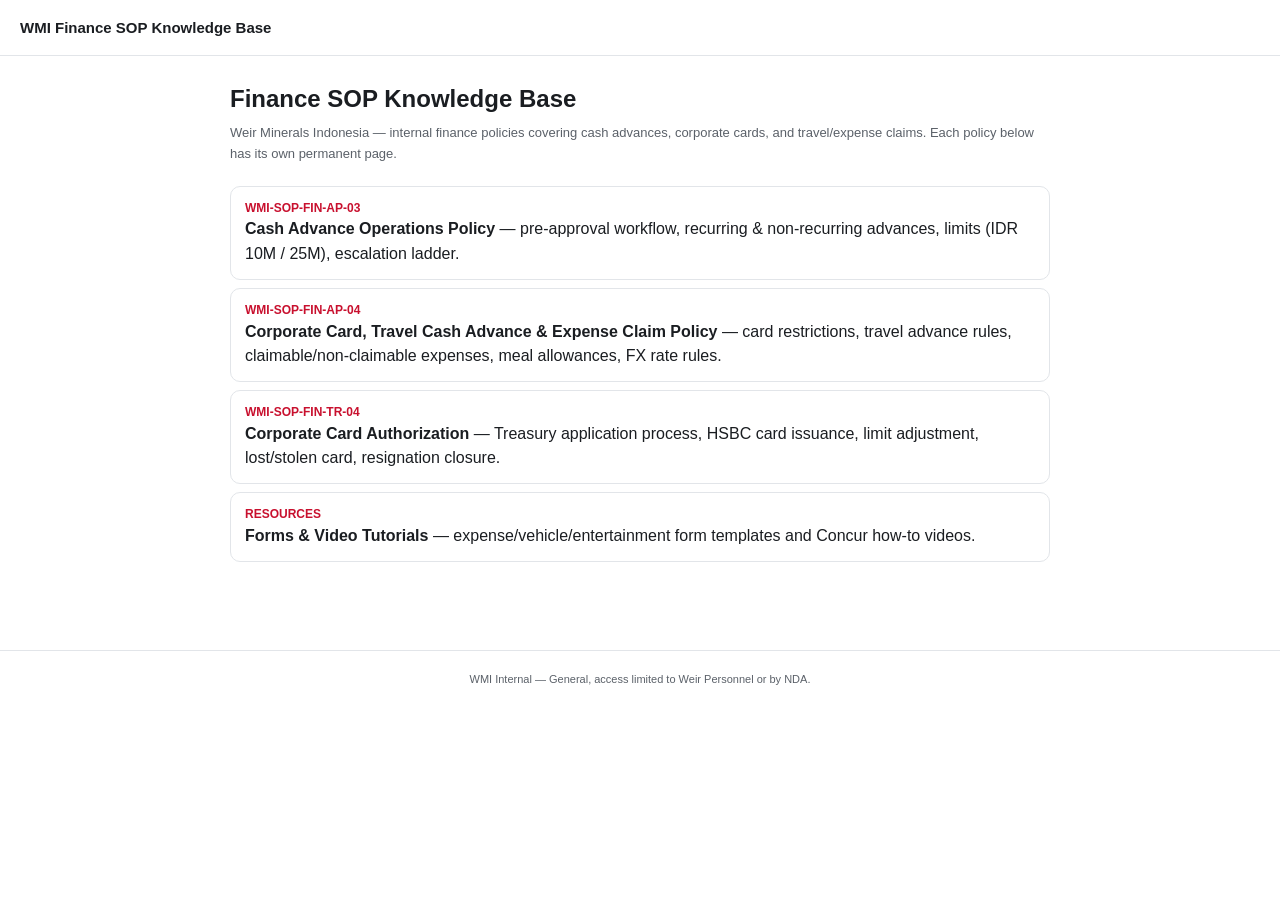
<file: index.html>
<!DOCTYPE html>
<html lang="en">
<head>
<meta charset="UTF-8">
<meta name="viewport" content="width=device-width, initial-scale=1">
<meta name="robots" content="index, follow">
<meta name="description" content="Weir Minerals Indonesia (WMI) finance SOP knowledge base: Cash Advance Operations, Corporate Card & Travel Expense Claim, and Corporate Card Authorization policies.">
<title>WMI Finance SOP Knowledge Base — Index</title>
<link rel="stylesheet" href="style.css">
</head>
<body>
<header class="top"><a class="home" href="index.html">WMI Finance SOP Knowledge Base</a></header>
<main>
<h1>Finance SOP Knowledge Base</h1>
<p class="docmeta">Weir Minerals Indonesia — internal finance policies covering cash advances, corporate cards, and travel/expense claims. Each policy below has its own permanent page.</p>

<div class="indexlist">
  <a href="cash-advance-operations-ap03.html">
    <div class="doc-id">WMI-SOP-FIN-AP-03</div>
    <div><b>Cash Advance Operations Policy</b> — pre-approval workflow, recurring &amp; non-recurring advances, limits (IDR 10M / 25M), escalation ladder.</div>
  </a>
  <a href="corporate-card-travel-expense-ap04.html">
    <div class="doc-id">WMI-SOP-FIN-AP-04</div>
    <div><b>Corporate Card, Travel Cash Advance &amp; Expense Claim Policy</b> — card restrictions, travel advance rules, claimable/non-claimable expenses, meal allowances, FX rate rules.</div>
  </a>
  <a href="corporate-card-authorization-tr04.html">
    <div class="doc-id">WMI-SOP-FIN-TR-04</div>
    <div><b>Corporate Card Authorization</b> — Treasury application process, HSBC card issuance, limit adjustment, lost/stolen card, resignation closure.</div>
  </a>
  <a href="resources.html">
    <div class="doc-id">RESOURCES</div>
    <div><b>Forms &amp; Video Tutorials</b> — expense/vehicle/entertainment form templates and Concur how-to videos.</div>
  </a>
</div>

</main>
<footer>WMI Internal — General, access limited to Weir Personnel or by NDA.</footer>
</body>
</html>
</file>
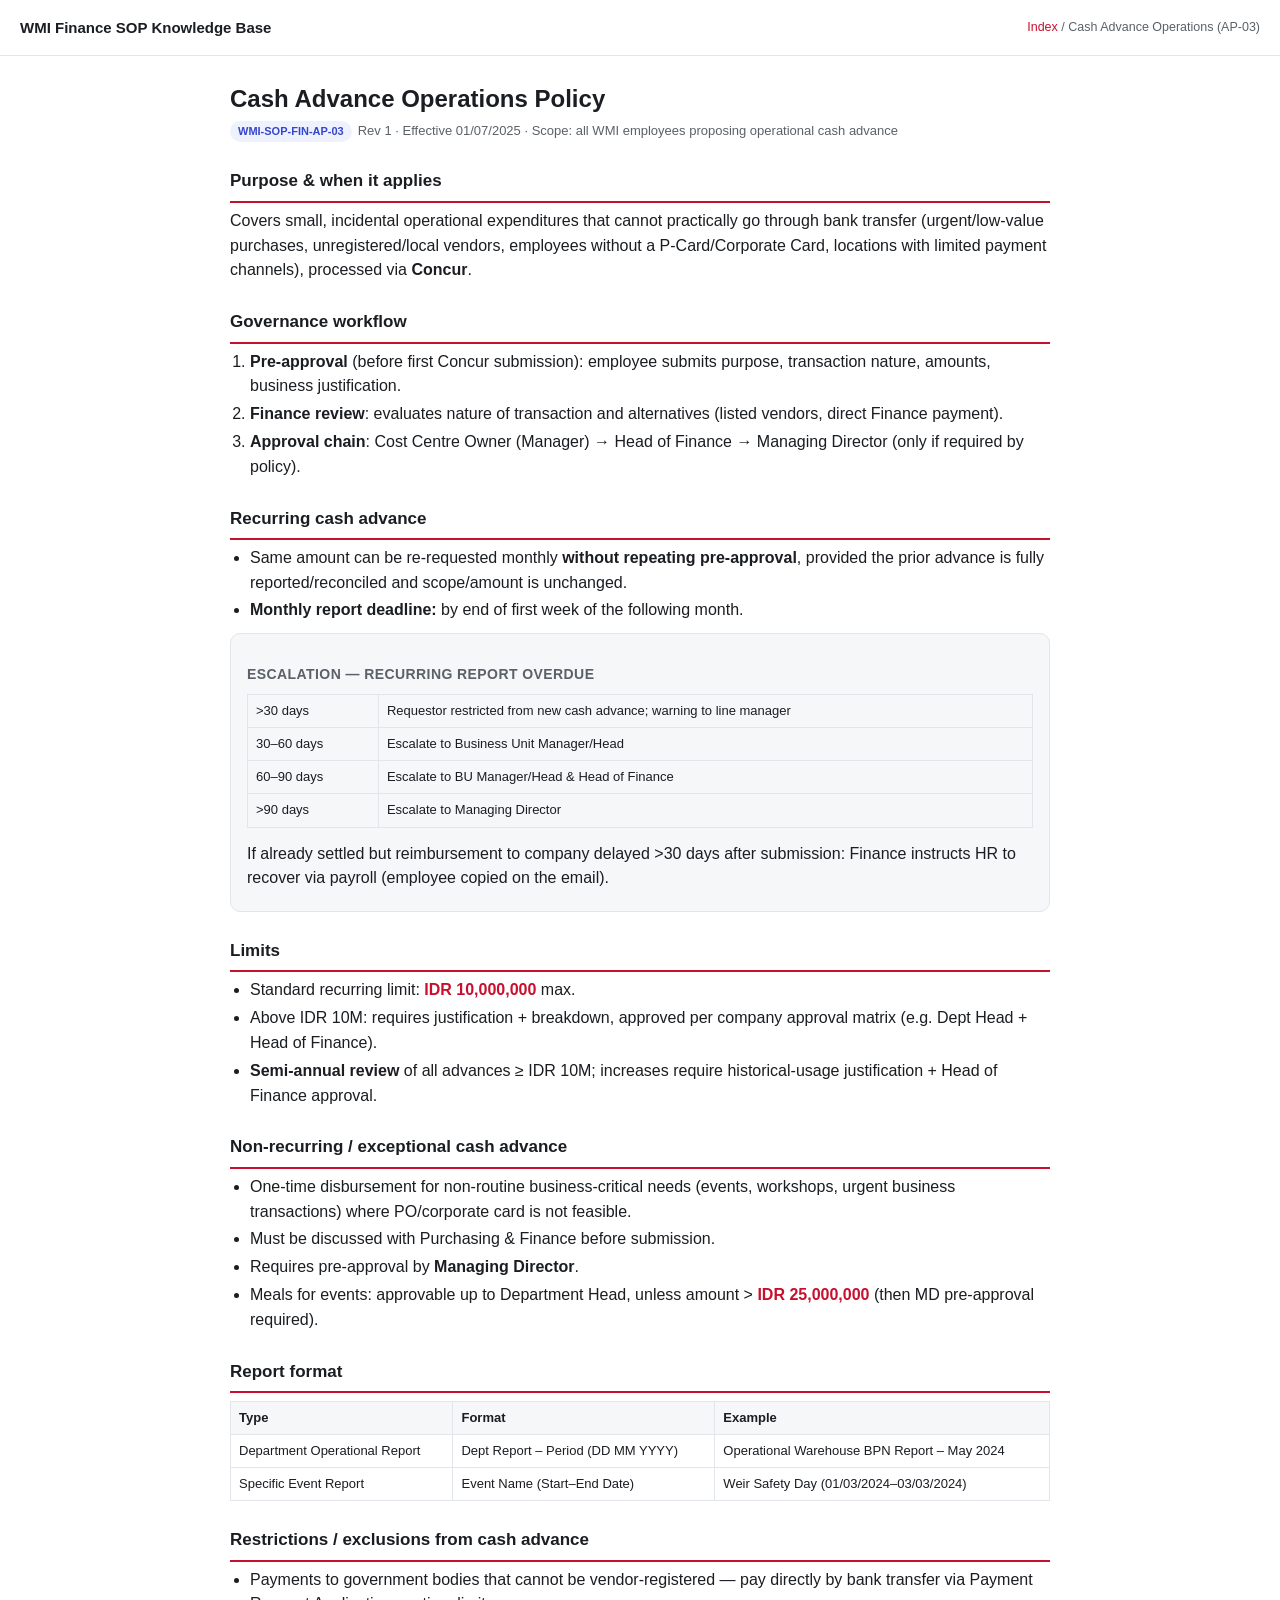
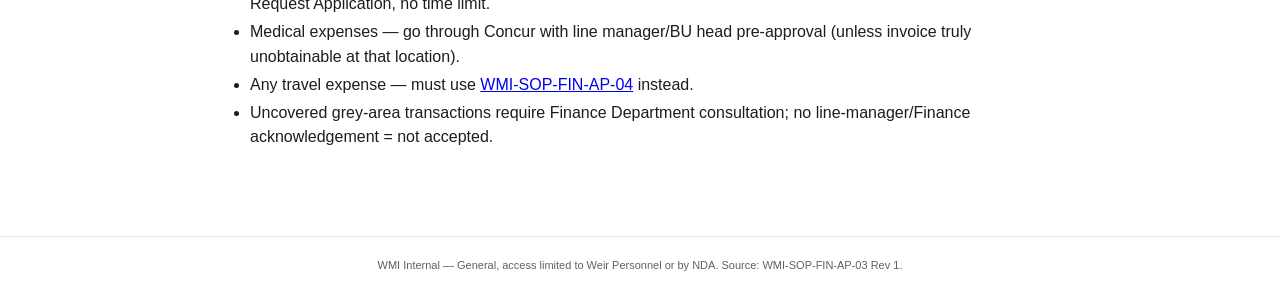
<file: cash-advance-operations-ap03.html>
<!DOCTYPE html>
<html lang="en">
<head>
<meta charset="UTF-8">
<meta name="viewport" content="width=device-width, initial-scale=1">
<meta name="robots" content="index, follow">
<meta name="description" content="WMI-SOP-FIN-AP-03 Cash Advance Operations Policy: pre-approval process, recurring and non-recurring cash advance rules, IDR 10 million limit, escalation timelines.">
<title>Cash Advance Operations Policy (WMI-SOP-FIN-AP-03) — WMI Finance SOP</title>
<link rel="stylesheet" href="style.css">
</head>
<body>
<header class="top">
  <a class="home" href="index.html">WMI Finance SOP Knowledge Base</a>
  <nav class="crumbs"><a href="index.html">Index</a> / Cash Advance Operations (AP-03)</nav>
</header>
<main>
<h1>Cash Advance Operations Policy</h1>
<div class="docmeta"><span class="tag">WMI-SOP-FIN-AP-03</span>Rev 1 · Effective 01/07/2025 · Scope: all WMI employees proposing operational cash advance</div>

<h2>Purpose &amp; when it applies</h2>
<p>Covers small, incidental operational expenditures that cannot practically go through bank transfer (urgent/low-value purchases, unregistered/local vendors, employees without a P-Card/Corporate Card, locations with limited payment channels), processed via <b>Concur</b>.</p>

<h2>Governance workflow</h2>
<ol>
<li><b>Pre-approval</b> (before first Concur submission): employee submits purpose, transaction nature, amounts, business justification.</li>
<li><b>Finance review</b>: evaluates nature of transaction and alternatives (listed vendors, direct Finance payment).</li>
<li><b>Approval chain</b>: Cost Centre Owner (Manager) → Head of Finance → Managing Director (only if required by policy).</li>
</ol>

<h2>Recurring cash advance</h2>
<ul>
<li>Same amount can be re-requested monthly <b>without repeating pre-approval</b>, provided the prior advance is fully reported/reconciled and scope/amount is unchanged.</li>
<li><b>Monthly report deadline:</b> by end of first week of the following month.</li>
</ul>

<div class="card">
<h3>Escalation — recurring report overdue</h3>
<table>
<tr><td>&gt;30 days</td><td>Requestor restricted from new cash advance; warning to line manager</td></tr>
<tr><td>30–60 days</td><td>Escalate to Business Unit Manager/Head</td></tr>
<tr><td>60–90 days</td><td>Escalate to BU Manager/Head &amp; Head of Finance</td></tr>
<tr><td>&gt;90 days</td><td>Escalate to Managing Director</td></tr>
</table>
<p>If already settled but reimbursement to company delayed &gt;30 days after submission: Finance instructs HR to recover via payroll (employee copied on the email).</p>
</div>

<h2>Limits</h2>
<ul>
<li>Standard recurring limit: <span class="limit">IDR 10,000,000</span> max.</li>
<li>Above IDR 10M: requires justification + breakdown, approved per company approval matrix (e.g. Dept Head + Head of Finance).</li>
<li><b>Semi-annual review</b> of all advances ≥ IDR 10M; increases require historical-usage justification + Head of Finance approval.</li>
</ul>

<h2>Non-recurring / exceptional cash advance</h2>
<ul>
<li>One-time disbursement for non-routine business-critical needs (events, workshops, urgent business transactions) where PO/corporate card is not feasible.</li>
<li>Must be discussed with Purchasing &amp; Finance before submission.</li>
<li>Requires pre-approval by <b>Managing Director</b>.</li>
<li>Meals for events: approvable up to Department Head, unless amount &gt; <span class="limit">IDR 25,000,000</span> (then MD pre-approval required).</li>
</ul>

<h2>Report format</h2>
<table>
<tr><th>Type</th><th>Format</th><th>Example</th></tr>
<tr><td>Department Operational Report</td><td>Dept Report – Period (DD MM YYYY)</td><td>Operational Warehouse BPN Report – May 2024</td></tr>
<tr><td>Specific Event Report</td><td>Event Name (Start–End Date)</td><td>Weir Safety Day (01/03/2024–03/03/2024)</td></tr>
</table>

<h2>Restrictions / exclusions from cash advance</h2>
<ul>
<li>Payments to government bodies that cannot be vendor-registered — pay directly by bank transfer via Payment Request Application, no time limit.</li>
<li>Medical expenses — go through Concur with line manager/BU head pre-approval (unless invoice truly unobtainable at that location).</li>
<li>Any travel expense — must use <a href="corporate-card-travel-expense-ap04.html">WMI-SOP-FIN-AP-04</a> instead.</li>
<li>Uncovered grey-area transactions require Finance Department consultation; no line-manager/Finance acknowledgement = not accepted.</li>
</ul>

</main>
<footer>WMI Internal — General, access limited to Weir Personnel or by NDA. Source: WMI-SOP-FIN-AP-03 Rev 1.</footer>
</body>
</html>
</file>
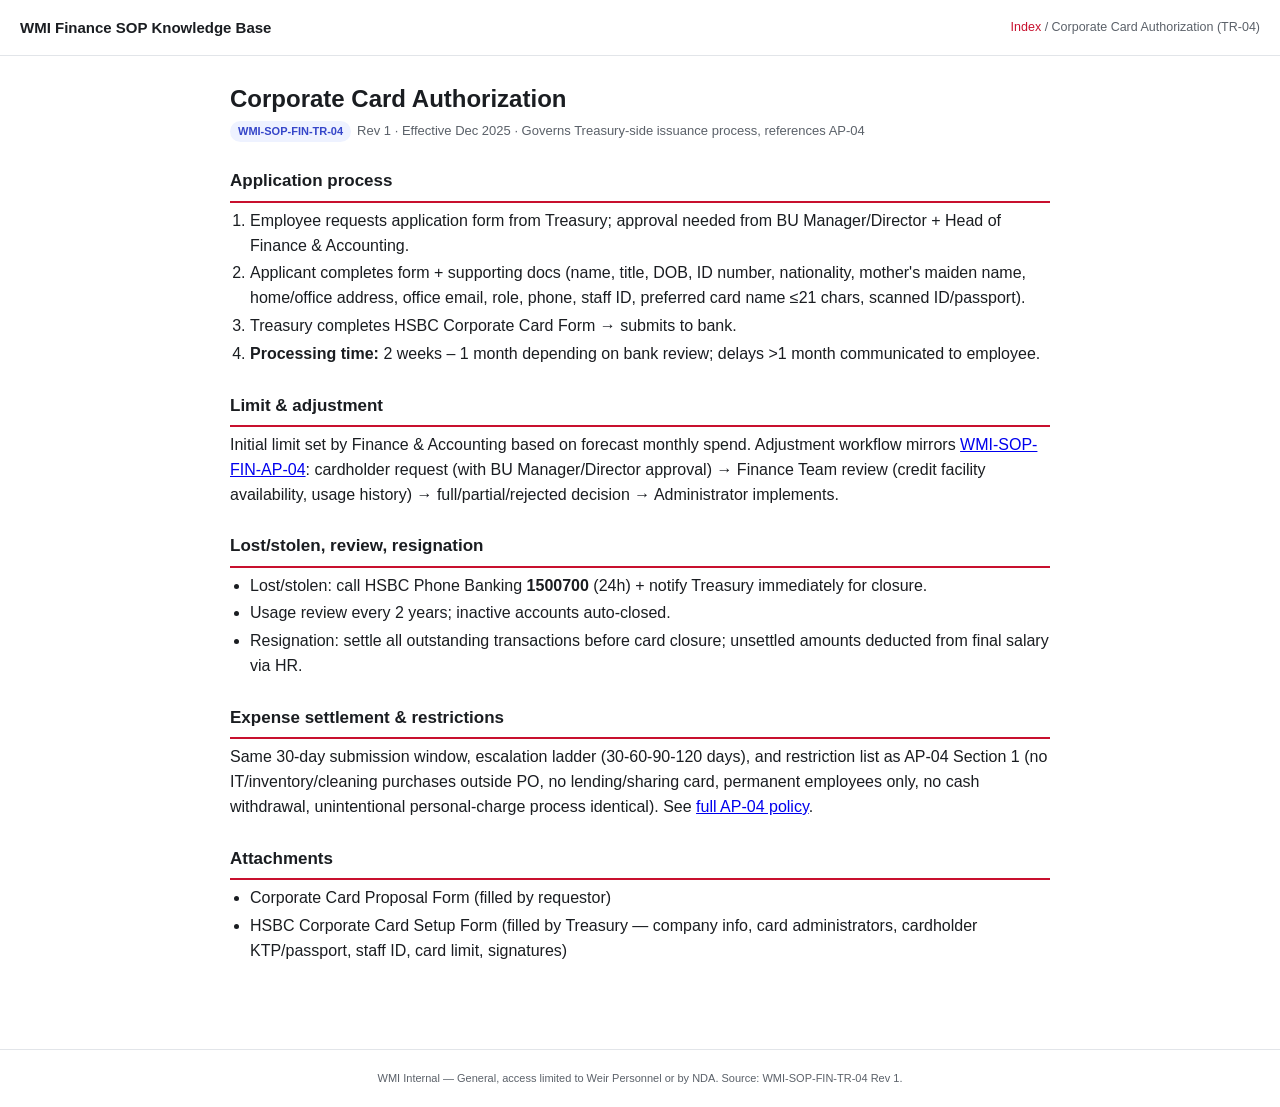
<file: corporate-card-authorization-tr04.html>
<!DOCTYPE html>
<html lang="en">
<head>
<meta charset="UTF-8">
<meta name="viewport" content="width=device-width, initial-scale=1">
<meta name="robots" content="index, follow">
<meta name="description" content="WMI-SOP-FIN-TR-04 Corporate Card Authorization: Treasury application process, HSBC card issuance, limit adjustment, lost/stolen card, resignation closure.">
<title>Corporate Card Authorization (WMI-SOP-FIN-TR-04) — WMI Finance SOP</title>
<link rel="stylesheet" href="style.css">
</head>
<body>
<header class="top">
  <a class="home" href="index.html">WMI Finance SOP Knowledge Base</a>
  <nav class="crumbs"><a href="index.html">Index</a> / Corporate Card Authorization (TR-04)</nav>
</header>
<main>
<h1>Corporate Card Authorization</h1>
<div class="docmeta"><span class="tag">WMI-SOP-FIN-TR-04</span>Rev 1 · Effective Dec 2025 · Governs Treasury-side issuance process, references AP-04</div>

<h2>Application process</h2>
<ol>
<li>Employee requests application form from Treasury; approval needed from BU Manager/Director + Head of Finance &amp; Accounting.</li>
<li>Applicant completes form + supporting docs (name, title, DOB, ID number, nationality, mother's maiden name, home/office address, office email, role, phone, staff ID, preferred card name ≤21 chars, scanned ID/passport).</li>
<li>Treasury completes HSBC Corporate Card Form → submits to bank.</li>
<li><b>Processing time:</b> 2 weeks – 1 month depending on bank review; delays &gt;1 month communicated to employee.</li>
</ol>

<h2>Limit &amp; adjustment</h2>
<p>Initial limit set by Finance &amp; Accounting based on forecast monthly spend. Adjustment workflow mirrors <a href="corporate-card-travel-expense-ap04.html">WMI-SOP-FIN-AP-04</a>: cardholder request (with BU Manager/Director approval) → Finance Team review (credit facility availability, usage history) → full/partial/rejected decision → Administrator implements.</p>

<h2>Lost/stolen, review, resignation</h2>
<ul>
<li>Lost/stolen: call HSBC Phone Banking <b>1500700</b> (24h) + notify Treasury immediately for closure.</li>
<li>Usage review every 2 years; inactive accounts auto-closed.</li>
<li>Resignation: settle all outstanding transactions before card closure; unsettled amounts deducted from final salary via HR.</li>
</ul>

<h2>Expense settlement &amp; restrictions</h2>
<p>Same 30-day submission window, escalation ladder (30-60-90-120 days), and restriction list as AP-04 Section 1 (no IT/inventory/cleaning purchases outside PO, no lending/sharing card, permanent employees only, no cash withdrawal, unintentional personal-charge process identical). See <a href="corporate-card-travel-expense-ap04.html">full AP-04 policy</a>.</p>

<h2>Attachments</h2>
<ul><li>Corporate Card Proposal Form (filled by requestor)</li><li>HSBC Corporate Card Setup Form (filled by Treasury — company info, card administrators, cardholder KTP/passport, staff ID, card limit, signatures)</li></ul>

</main>
<footer>WMI Internal — General, access limited to Weir Personnel or by NDA. Source: WMI-SOP-FIN-TR-04 Rev 1.</footer>
</body>
</html>
</file>
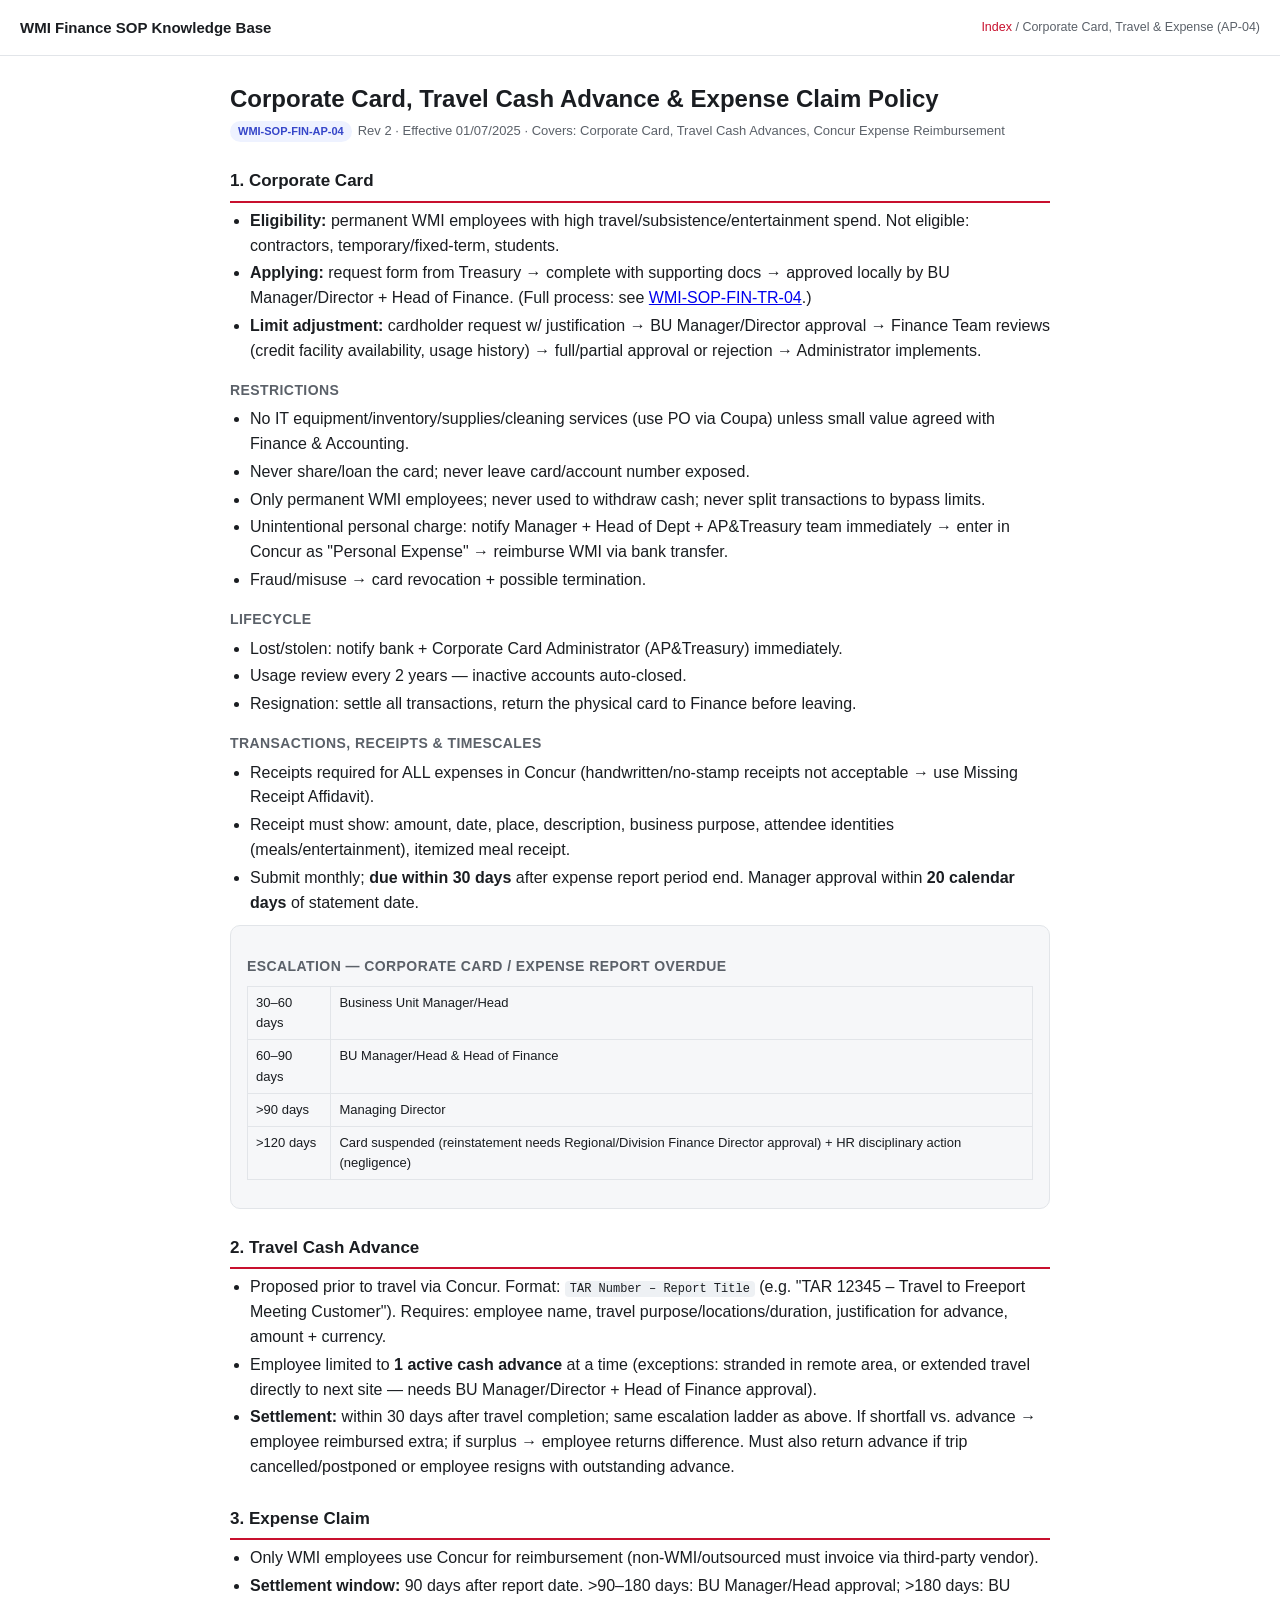
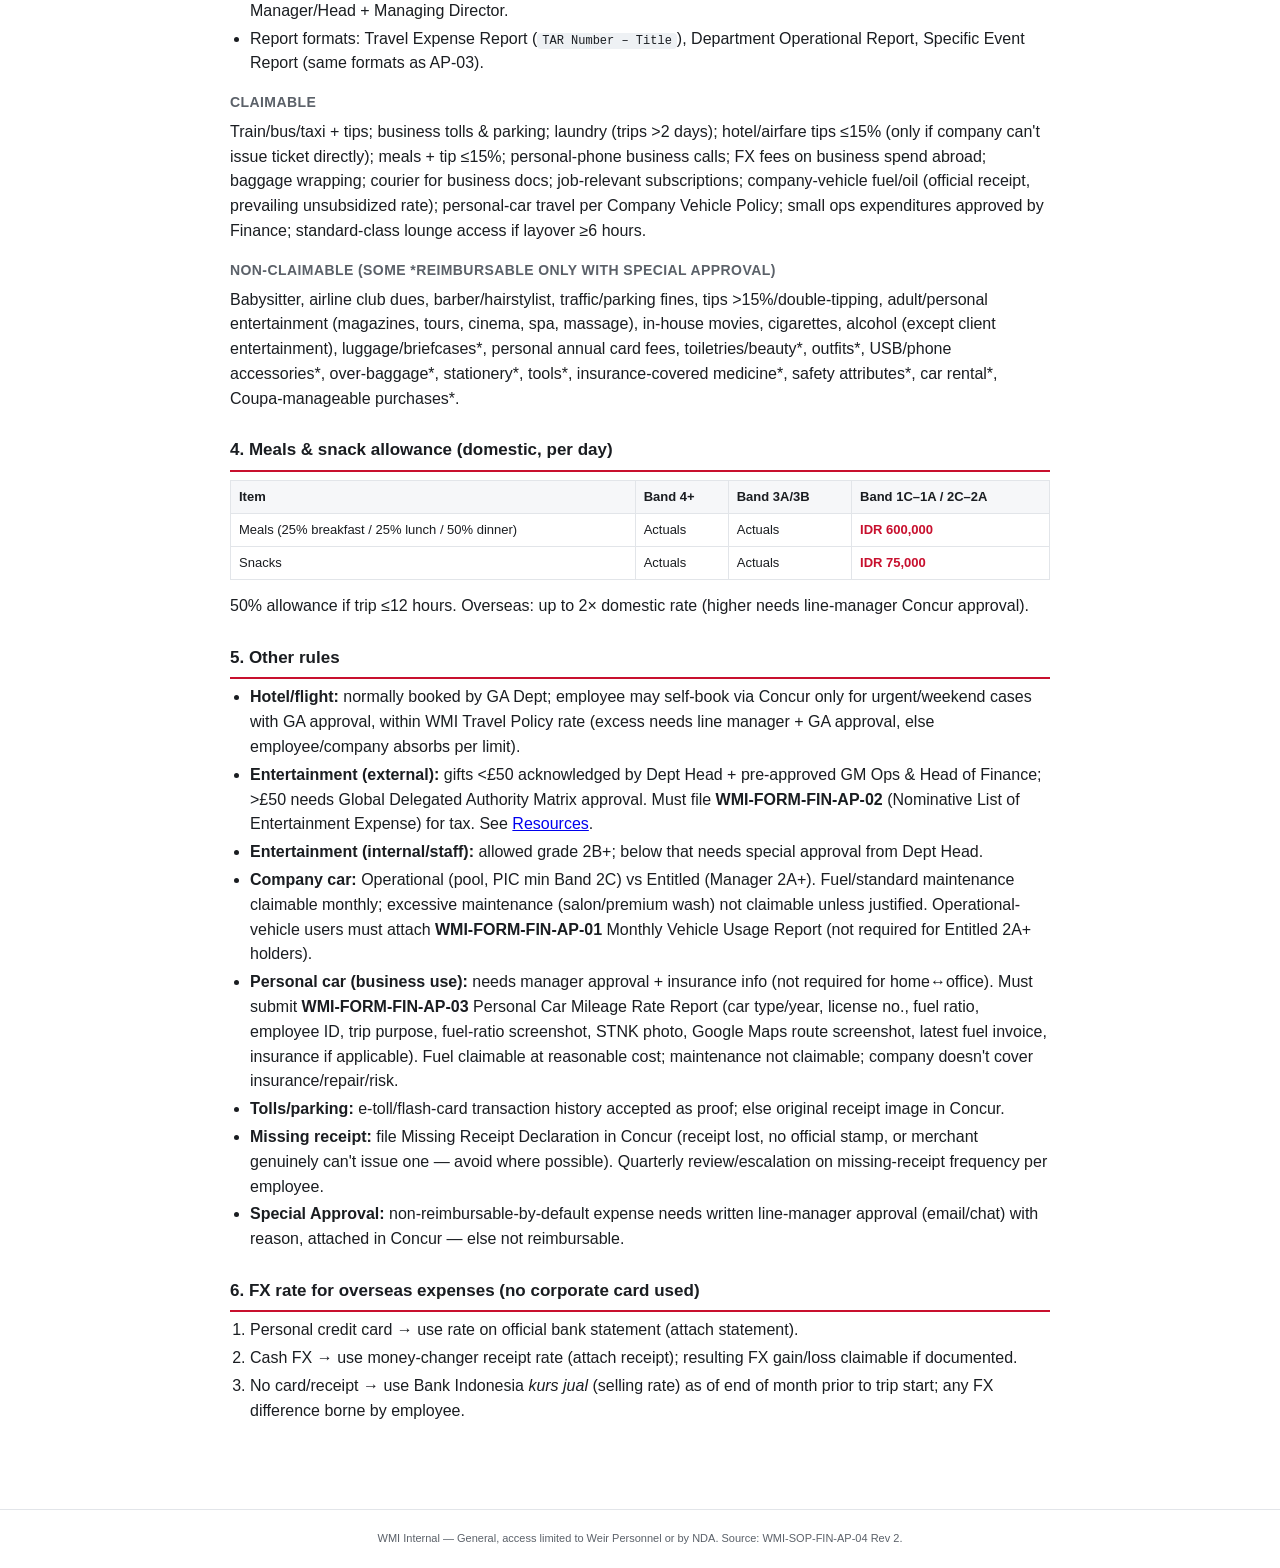
<file: corporate-card-travel-expense-ap04.html>
<!DOCTYPE html>
<html lang="en">
<head>
<meta charset="UTF-8">
<meta name="viewport" content="width=device-width, initial-scale=1">
<meta name="robots" content="index, follow">
<meta name="description" content="WMI-SOP-FIN-AP-04 Corporate Card, Travel Cash Advance and Expense Claim Policy: card rules, travel advance, claimable/non-claimable expenses, meal allowances, FX rates.">
<title>Corporate Card, Travel Cash Advance &amp; Expense Claim Policy (WMI-SOP-FIN-AP-04) — WMI Finance SOP</title>
<link rel="stylesheet" href="style.css">
</head>
<body>
<header class="top">
  <a class="home" href="index.html">WMI Finance SOP Knowledge Base</a>
  <nav class="crumbs"><a href="index.html">Index</a> / Corporate Card, Travel &amp; Expense (AP-04)</nav>
</header>
<main>
<h1>Corporate Card, Travel Cash Advance &amp; Expense Claim Policy</h1>
<div class="docmeta"><span class="tag">WMI-SOP-FIN-AP-04</span>Rev 2 · Effective 01/07/2025 · Covers: Corporate Card, Travel Cash Advances, Concur Expense Reimbursement</div>

<h2>1. Corporate Card</h2>
<ul>
<li><b>Eligibility:</b> permanent WMI employees with high travel/subsistence/entertainment spend. Not eligible: contractors, temporary/fixed-term, students.</li>
<li><b>Applying:</b> request form from Treasury → complete with supporting docs → approved locally by BU Manager/Director + Head of Finance. (Full process: see <a href="corporate-card-authorization-tr04.html">WMI-SOP-FIN-TR-04</a>.)</li>
<li><b>Limit adjustment:</b> cardholder request w/ justification → BU Manager/Director approval → Finance Team reviews (credit facility availability, usage history) → full/partial approval or rejection → Administrator implements.</li>
</ul>

<h3>Restrictions</h3>
<ul>
<li>No IT equipment/inventory/supplies/cleaning services (use PO via Coupa) unless small value agreed with Finance &amp; Accounting.</li>
<li>Never share/loan the card; never leave card/account number exposed.</li>
<li>Only permanent WMI employees; never used to withdraw cash; never split transactions to bypass limits.</li>
<li>Unintentional personal charge: notify Manager + Head of Dept + AP&amp;Treasury team immediately → enter in Concur as "Personal Expense" → reimburse WMI via bank transfer.</li>
<li>Fraud/misuse → card revocation + possible termination.</li>
</ul>

<h3>Lifecycle</h3>
<ul>
<li>Lost/stolen: notify bank + Corporate Card Administrator (AP&amp;Treasury) immediately.</li>
<li>Usage review every 2 years — inactive accounts auto-closed.</li>
<li>Resignation: settle all transactions, return the physical card to Finance before leaving.</li>
</ul>

<h3>Transactions, receipts &amp; timescales</h3>
<ul>
<li>Receipts required for ALL expenses in Concur (handwritten/no-stamp receipts not acceptable → use Missing Receipt Affidavit).</li>
<li>Receipt must show: amount, date, place, description, business purpose, attendee identities (meals/entertainment), itemized meal receipt.</li>
<li>Submit monthly; <b>due within 30 days</b> after expense report period end. Manager approval within <b>20 calendar days</b> of statement date.</li>
</ul>

<div class="card">
<h3>Escalation — Corporate Card / Expense report overdue</h3>
<table>
<tr><td>30–60 days</td><td>Business Unit Manager/Head</td></tr>
<tr><td>60–90 days</td><td>BU Manager/Head &amp; Head of Finance</td></tr>
<tr><td>&gt;90 days</td><td>Managing Director</td></tr>
<tr><td>&gt;120 days</td><td>Card suspended (reinstatement needs Regional/Division Finance Director approval) + HR disciplinary action (negligence)</td></tr>
</table>
</div>

<h2>2. Travel Cash Advance</h2>
<ul>
<li>Proposed prior to travel via Concur. Format: <code>TAR Number – Report Title</code> (e.g. "TAR 12345 – Travel to Freeport Meeting Customer"). Requires: employee name, travel purpose/locations/duration, justification for advance, amount + currency.</li>
<li>Employee limited to <b>1 active cash advance</b> at a time (exceptions: stranded in remote area, or extended travel directly to next site — needs BU Manager/Director + Head of Finance approval).</li>
<li><b>Settlement:</b> within 30 days after travel completion; same escalation ladder as above. If shortfall vs. advance → employee reimbursed extra; if surplus → employee returns difference. Must also return advance if trip cancelled/postponed or employee resigns with outstanding advance.</li>
</ul>

<h2>3. Expense Claim</h2>
<ul>
<li>Only WMI employees use Concur for reimbursement (non-WMI/outsourced must invoice via third-party vendor).</li>
<li><b>Settlement window:</b> 90 days after report date. &gt;90–180 days: BU Manager/Head approval; &gt;180 days: BU Manager/Head + Managing Director.</li>
<li>Report formats: Travel Expense Report (<code>TAR Number – Title</code>), Department Operational Report, Specific Event Report (same formats as AP-03).</li>
</ul>

<h3>Claimable</h3>
<p>Train/bus/taxi + tips; business tolls &amp; parking; laundry (trips &gt;2 days); hotel/airfare tips ≤15% (only if company can't issue ticket directly); meals + tip ≤15%; personal-phone business calls; FX fees on business spend abroad; baggage wrapping; courier for business docs; job-relevant subscriptions; company-vehicle fuel/oil (official receipt, prevailing unsubsidized rate); personal-car travel per Company Vehicle Policy; small ops expenditures approved by Finance; standard-class lounge access if layover ≥6 hours.</p>

<h3>Non-claimable (some *reimbursable only with Special Approval)</h3>
<p>Babysitter, airline club dues, barber/hairstylist, traffic/parking fines, tips &gt;15%/double-tipping, adult/personal entertainment (magazines, tours, cinema, spa, massage), in-house movies, cigarettes, alcohol (except client entertainment), luggage/briefcases*, personal annual card fees, toiletries/beauty*, outfits*, USB/phone accessories*, over-baggage*, stationery*, tools*, insurance-covered medicine*, safety attributes*, car rental*, Coupa-manageable purchases*.</p>

<h2>4. Meals &amp; snack allowance (domestic, per day)</h2>
<table>
<tr><th>Item</th><th>Band 4+</th><th>Band 3A/3B</th><th>Band 1C–1A / 2C–2A</th></tr>
<tr><td>Meals (25% breakfast / 25% lunch / 50% dinner)</td><td>Actuals</td><td>Actuals</td><td><span class="limit">IDR 600,000</span></td></tr>
<tr><td>Snacks</td><td>Actuals</td><td>Actuals</td><td><span class="limit">IDR 75,000</span></td></tr>
</table>
<p>50% allowance if trip ≤12 hours. Overseas: up to 2× domestic rate (higher needs line-manager Concur approval).</p>

<h2>5. Other rules</h2>
<ul>
<li><b>Hotel/flight:</b> normally booked by GA Dept; employee may self-book via Concur only for urgent/weekend cases with GA approval, within WMI Travel Policy rate (excess needs line manager + GA approval, else employee/company absorbs per limit).</li>
<li><b>Entertainment (external):</b> gifts &lt;£50 acknowledged by Dept Head + pre-approved GM Ops &amp; Head of Finance; &gt;£50 needs Global Delegated Authority Matrix approval. Must file <b>WMI-FORM-FIN-AP-02</b> (Nominative List of Entertainment Expense) for tax. See <a href="resources.html">Resources</a>.</li>
<li><b>Entertainment (internal/staff):</b> allowed grade 2B+; below that needs special approval from Dept Head.</li>
<li><b>Company car:</b> Operational (pool, PIC min Band 2C) vs Entitled (Manager 2A+). Fuel/standard maintenance claimable monthly; excessive maintenance (salon/premium wash) not claimable unless justified. Operational-vehicle users must attach <b>WMI-FORM-FIN-AP-01</b> Monthly Vehicle Usage Report (not required for Entitled 2A+ holders).</li>
<li><b>Personal car (business use):</b> needs manager approval + insurance info (not required for home↔office). Must submit <b>WMI-FORM-FIN-AP-03</b> Personal Car Mileage Rate Report (car type/year, license no., fuel ratio, employee ID, trip purpose, fuel-ratio screenshot, STNK photo, Google Maps route screenshot, latest fuel invoice, insurance if applicable). Fuel claimable at reasonable cost; maintenance not claimable; company doesn't cover insurance/repair/risk.</li>
<li><b>Tolls/parking:</b> e-toll/flash-card transaction history accepted as proof; else original receipt image in Concur.</li>
<li><b>Missing receipt:</b> file Missing Receipt Declaration in Concur (receipt lost, no official stamp, or merchant genuinely can't issue one — avoid where possible). Quarterly review/escalation on missing-receipt frequency per employee.</li>
<li><b>Special Approval:</b> non-reimbursable-by-default expense needs written line-manager approval (email/chat) with reason, attached in Concur — else not reimbursable.</li>
</ul>

<h2>6. FX rate for overseas expenses (no corporate card used)</h2>
<ol>
<li>Personal credit card → use rate on official bank statement (attach statement).</li>
<li>Cash FX → use money-changer receipt rate (attach receipt); resulting FX gain/loss claimable if documented.</li>
<li>No card/receipt → use Bank Indonesia <i>kurs jual</i> (selling rate) as of end of month prior to trip start; any FX difference borne by employee.</li>
</ol>

</main>
<footer>WMI Internal — General, access limited to Weir Personnel or by NDA. Source: WMI-SOP-FIN-AP-04 Rev 2.</footer>
</body>
</html>
</file>
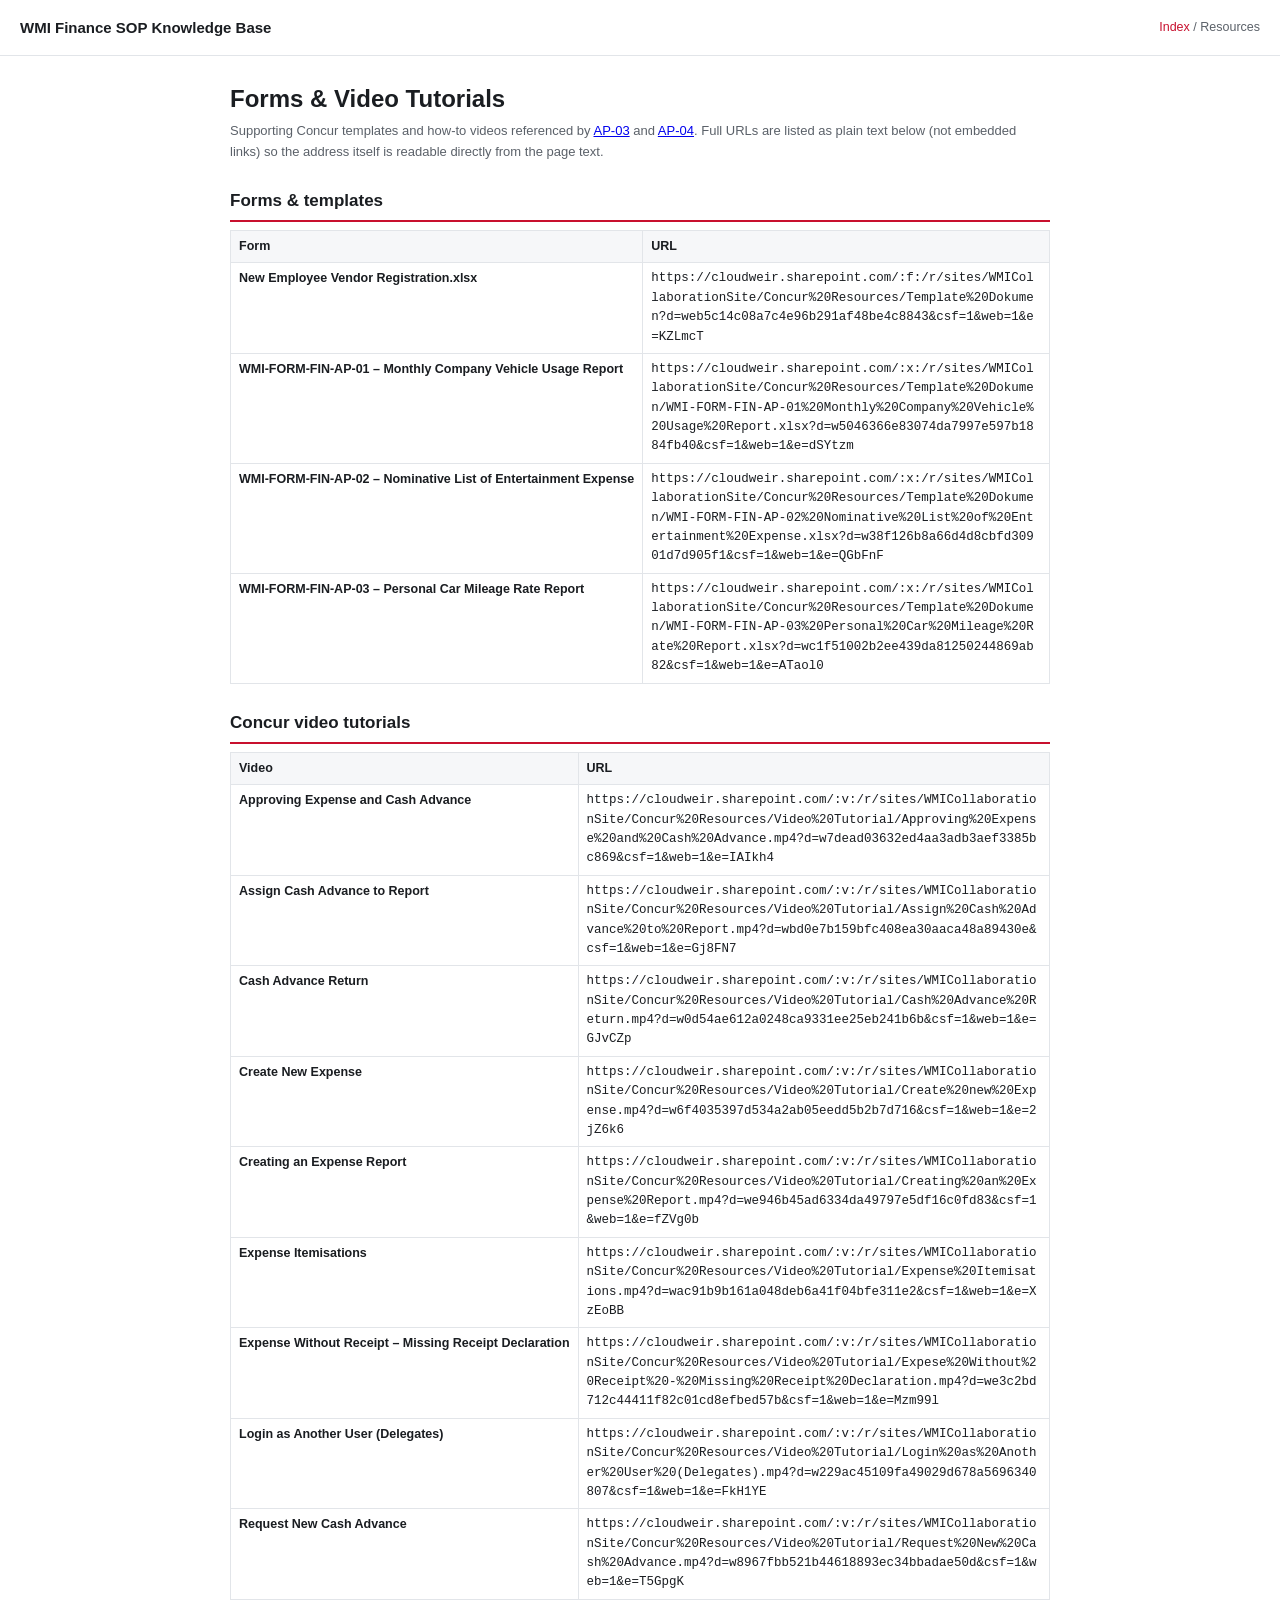
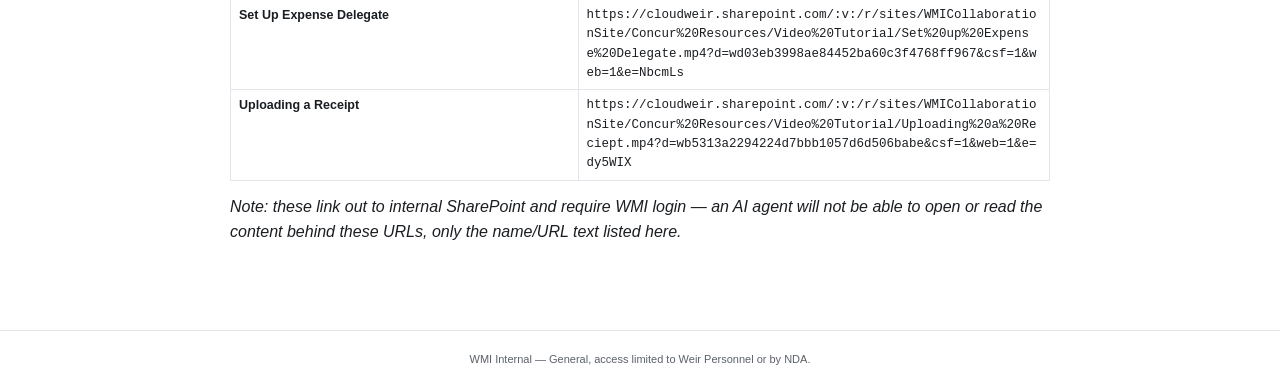
<file: resources.html>
<!DOCTYPE html>
<html lang="en">
<head>
<meta charset="UTF-8">
<meta name="viewport" content="width=device-width, initial-scale=1">
<meta name="robots" content="index, follow">
<meta name="description" content="WMI Concur resources: form templates (vehicle usage, entertainment, mileage) and video tutorials for cash advance and expense claims.">
<title>Forms &amp; Video Tutorials — WMI Finance SOP</title>
<link rel="stylesheet" href="style.css">
<style>
.urltable{font-size:12.5px}
.urltable td:first-child{white-space:nowrap;font-weight:600}
.urltable td.url{word-break:break-all;font-family:ui-monospace,SFMono-Regular,Menlo,Consolas,monospace;color:var(--fg)}
</style>
</head>
<body>
<header class="top">
  <a class="home" href="index.html">WMI Finance SOP Knowledge Base</a>
  <nav class="crumbs"><a href="index.html">Index</a> / Resources</nav>
</header>
<main>
<h1>Forms &amp; Video Tutorials</h1>
<div class="docmeta">Supporting Concur templates and how-to videos referenced by <a href="cash-advance-operations-ap03.html">AP-03</a> and <a href="corporate-card-travel-expense-ap04.html">AP-04</a>. Full URLs are listed as plain text below (not embedded links) so the address itself is readable directly from the page text.</div>

<h2>Forms &amp; templates</h2>
<table class="urltable">
<tr><th>Form</th><th>URL</th></tr>
<tr>
<td>New Employee Vendor Registration.xlsx</td>
<td class="url">https://cloudweir.sharepoint.com/:f:/r/sites/WMICollaborationSite/Concur%20Resources/Template%20Dokumen?d=web5c14c08a7c4e96b291af48be4c8843&csf=1&web=1&e=KZLmcT</td>
</tr>
<tr>
<td>WMI-FORM-FIN-AP-01 – Monthly Company Vehicle Usage Report</td>
<td class="url">https://cloudweir.sharepoint.com/:x:/r/sites/WMICollaborationSite/Concur%20Resources/Template%20Dokumen/WMI-FORM-FIN-AP-01%20Monthly%20Company%20Vehicle%20Usage%20Report.xlsx?d=w5046366e83074da7997e597b1884fb40&csf=1&web=1&e=dSYtzm</td>
</tr>
<tr>
<td>WMI-FORM-FIN-AP-02 – Nominative List of Entertainment Expense</td>
<td class="url">https://cloudweir.sharepoint.com/:x:/r/sites/WMICollaborationSite/Concur%20Resources/Template%20Dokumen/WMI-FORM-FIN-AP-02%20Nominative%20List%20of%20Entertainment%20Expense.xlsx?d=w38f126b8a66d4d8cbfd30901d7d905f1&csf=1&web=1&e=QGbFnF</td>
</tr>
<tr>
<td>WMI-FORM-FIN-AP-03 – Personal Car Mileage Rate Report</td>
<td class="url">https://cloudweir.sharepoint.com/:x:/r/sites/WMICollaborationSite/Concur%20Resources/Template%20Dokumen/WMI-FORM-FIN-AP-03%20Personal%20Car%20Mileage%20Rate%20Report.xlsx?d=wc1f51002b2ee439da81250244869ab82&csf=1&web=1&e=ATaol0</td>
</tr>
</table>

<h2>Concur video tutorials</h2>
<table class="urltable">
<tr><th>Video</th><th>URL</th></tr>
<tr>
<td>Approving Expense and Cash Advance</td>
<td class="url">https://cloudweir.sharepoint.com/:v:/r/sites/WMICollaborationSite/Concur%20Resources/Video%20Tutorial/Approving%20Expense%20and%20Cash%20Advance.mp4?d=w7dead03632ed4aa3adb3aef3385bc869&csf=1&web=1&e=IAIkh4</td>
</tr>
<tr>
<td>Assign Cash Advance to Report</td>
<td class="url">https://cloudweir.sharepoint.com/:v:/r/sites/WMICollaborationSite/Concur%20Resources/Video%20Tutorial/Assign%20Cash%20Advance%20to%20Report.mp4?d=wbd0e7b159bfc408ea30aaca48a89430e&csf=1&web=1&e=Gj8FN7</td>
</tr>
<tr>
<td>Cash Advance Return</td>
<td class="url">https://cloudweir.sharepoint.com/:v:/r/sites/WMICollaborationSite/Concur%20Resources/Video%20Tutorial/Cash%20Advance%20Return.mp4?d=w0d54ae612a0248ca9331ee25eb241b6b&csf=1&web=1&e=GJvCZp</td>
</tr>
<tr>
<td>Create New Expense</td>
<td class="url">https://cloudweir.sharepoint.com/:v:/r/sites/WMICollaborationSite/Concur%20Resources/Video%20Tutorial/Create%20new%20Expense.mp4?d=w6f4035397d534a2ab05eedd5b2b7d716&csf=1&web=1&e=2jZ6k6</td>
</tr>
<tr>
<td>Creating an Expense Report</td>
<td class="url">https://cloudweir.sharepoint.com/:v:/r/sites/WMICollaborationSite/Concur%20Resources/Video%20Tutorial/Creating%20an%20Expense%20Report.mp4?d=we946b45ad6334da49797e5df16c0fd83&csf=1&web=1&e=fZVg0b</td>
</tr>
<tr>
<td>Expense Itemisations</td>
<td class="url">https://cloudweir.sharepoint.com/:v:/r/sites/WMICollaborationSite/Concur%20Resources/Video%20Tutorial/Expense%20Itemisations.mp4?d=wac91b9b161a048deb6a41f04bfe311e2&csf=1&web=1&e=XzEoBB</td>
</tr>
<tr>
<td>Expense Without Receipt – Missing Receipt Declaration</td>
<td class="url">https://cloudweir.sharepoint.com/:v:/r/sites/WMICollaborationSite/Concur%20Resources/Video%20Tutorial/Expese%20Without%20Receipt%20-%20Missing%20Receipt%20Declaration.mp4?d=we3c2bd712c44411f82c01cd8efbed57b&csf=1&web=1&e=Mzm99l</td>
</tr>
<tr>
<td>Login as Another User (Delegates)</td>
<td class="url">https://cloudweir.sharepoint.com/:v:/r/sites/WMICollaborationSite/Concur%20Resources/Video%20Tutorial/Login%20as%20Another%20User%20(Delegates).mp4?d=w229ac45109fa49029d678a5696340807&csf=1&web=1&e=FkH1YE</td>
</tr>
<tr>
<td>Request New Cash Advance</td>
<td class="url">https://cloudweir.sharepoint.com/:v:/r/sites/WMICollaborationSite/Concur%20Resources/Video%20Tutorial/Request%20New%20Cash%20Advance.mp4?d=w8967fbb521b44618893ec34bbadae50d&csf=1&web=1&e=T5GpgK</td>
</tr>
<tr>
<td>Set Up Expense Delegate</td>
<td class="url">https://cloudweir.sharepoint.com/:v:/r/sites/WMICollaborationSite/Concur%20Resources/Video%20Tutorial/Set%20up%20Expense%20Delegate.mp4?d=wd03eb3998ae84452ba60c3f4768ff967&csf=1&web=1&e=NbcmLs</td>
</tr>
<tr>
<td>Uploading a Receipt</td>
<td class="url">https://cloudweir.sharepoint.com/:v:/r/sites/WMICollaborationSite/Concur%20Resources/Video%20Tutorial/Uploading%20a%20Reciept.mp4?d=wb5313a2294224d7bbb1057d6d506babe&csf=1&web=1&e=dy5WIX</td>
</tr>
</table>

<p><i>Note: these link out to internal SharePoint and require WMI login — an AI agent will not be able to open or read the content behind these URLs, only the name/URL text listed here.</i></p>
</main>
<footer>WMI Internal — General, access limited to Weir Personnel or by NDA.</footer>
</body>
</html>
</file>
<file: style.css>
:root{
  --bg:#ffffff;--fg:#1a1d21;--muted:#5b6169;--card:#f6f7f9;--border:#e2e5e9;
  --accent:#c8102e;--code:#eef1f4;--tag-bg:#eef2ff;--tag-fg:#3546c9;
}
*{box-sizing:border-box}
body{margin:0;background:var(--bg);color:var(--fg);font-family:-apple-system,BlinkMacSystemFont,"Segoe UI",Roboto,Helvetica,Arial,sans-serif;line-height:1.55}
header.top{border-bottom:1px solid var(--border);padding:16px 20px;display:flex;justify-content:space-between;align-items:center;flex-wrap:wrap;gap:10px}
header.top a.home{color:var(--fg);text-decoration:none;font-weight:700;font-size:15px}
nav.crumbs{font-size:12.5px;color:var(--muted)}
nav.crumbs a{color:var(--accent);text-decoration:none}
main{max-width:860px;margin:0 auto;padding:24px 20px 60px}
h1{font-size:24px;margin:0 0 4px}
.docmeta{color:var(--muted);font-size:13px;margin-bottom:22px}
h2{font-size:17px;margin:26px 0 6px;border-bottom:2px solid var(--accent);padding-bottom:6px}
h3{font-size:14px;margin:16px 0 4px;color:var(--muted);text-transform:uppercase;letter-spacing:.03em}
p{margin:6px 0}
ul,ol{margin:6px 0;padding-left:20px}
li{margin:3px 0}
table{width:100%;border-collapse:collapse;margin:8px 0 14px;font-size:13px}
th,td{border:1px solid var(--border);padding:6px 8px;text-align:left;vertical-align:top}
th{background:var(--card);font-weight:600}
.card{background:var(--card);border:1px solid var(--border);border-radius:10px;padding:14px 16px;margin:10px 0}
.tag{display:inline-block;background:var(--tag-bg);color:var(--tag-fg);font-size:11px;font-weight:600;padding:2px 8px;border-radius:20px;margin-right:6px}
.limit{color:var(--accent);font-weight:700}
code{background:var(--code);padding:1px 5px;border-radius:4px;font-size:12px}
.indexlist a{display:block;padding:12px 14px;border:1px solid var(--border);border-radius:10px;margin:8px 0;text-decoration:none;color:var(--fg)}
.indexlist a:hover{border-color:var(--accent)}
.indexlist .doc-id{color:var(--accent);font-weight:700;font-size:12px}
footer{color:var(--muted);font-size:11px;text-align:center;padding:20px;border-top:1px solid var(--border);margin-top:20px}
</file>
